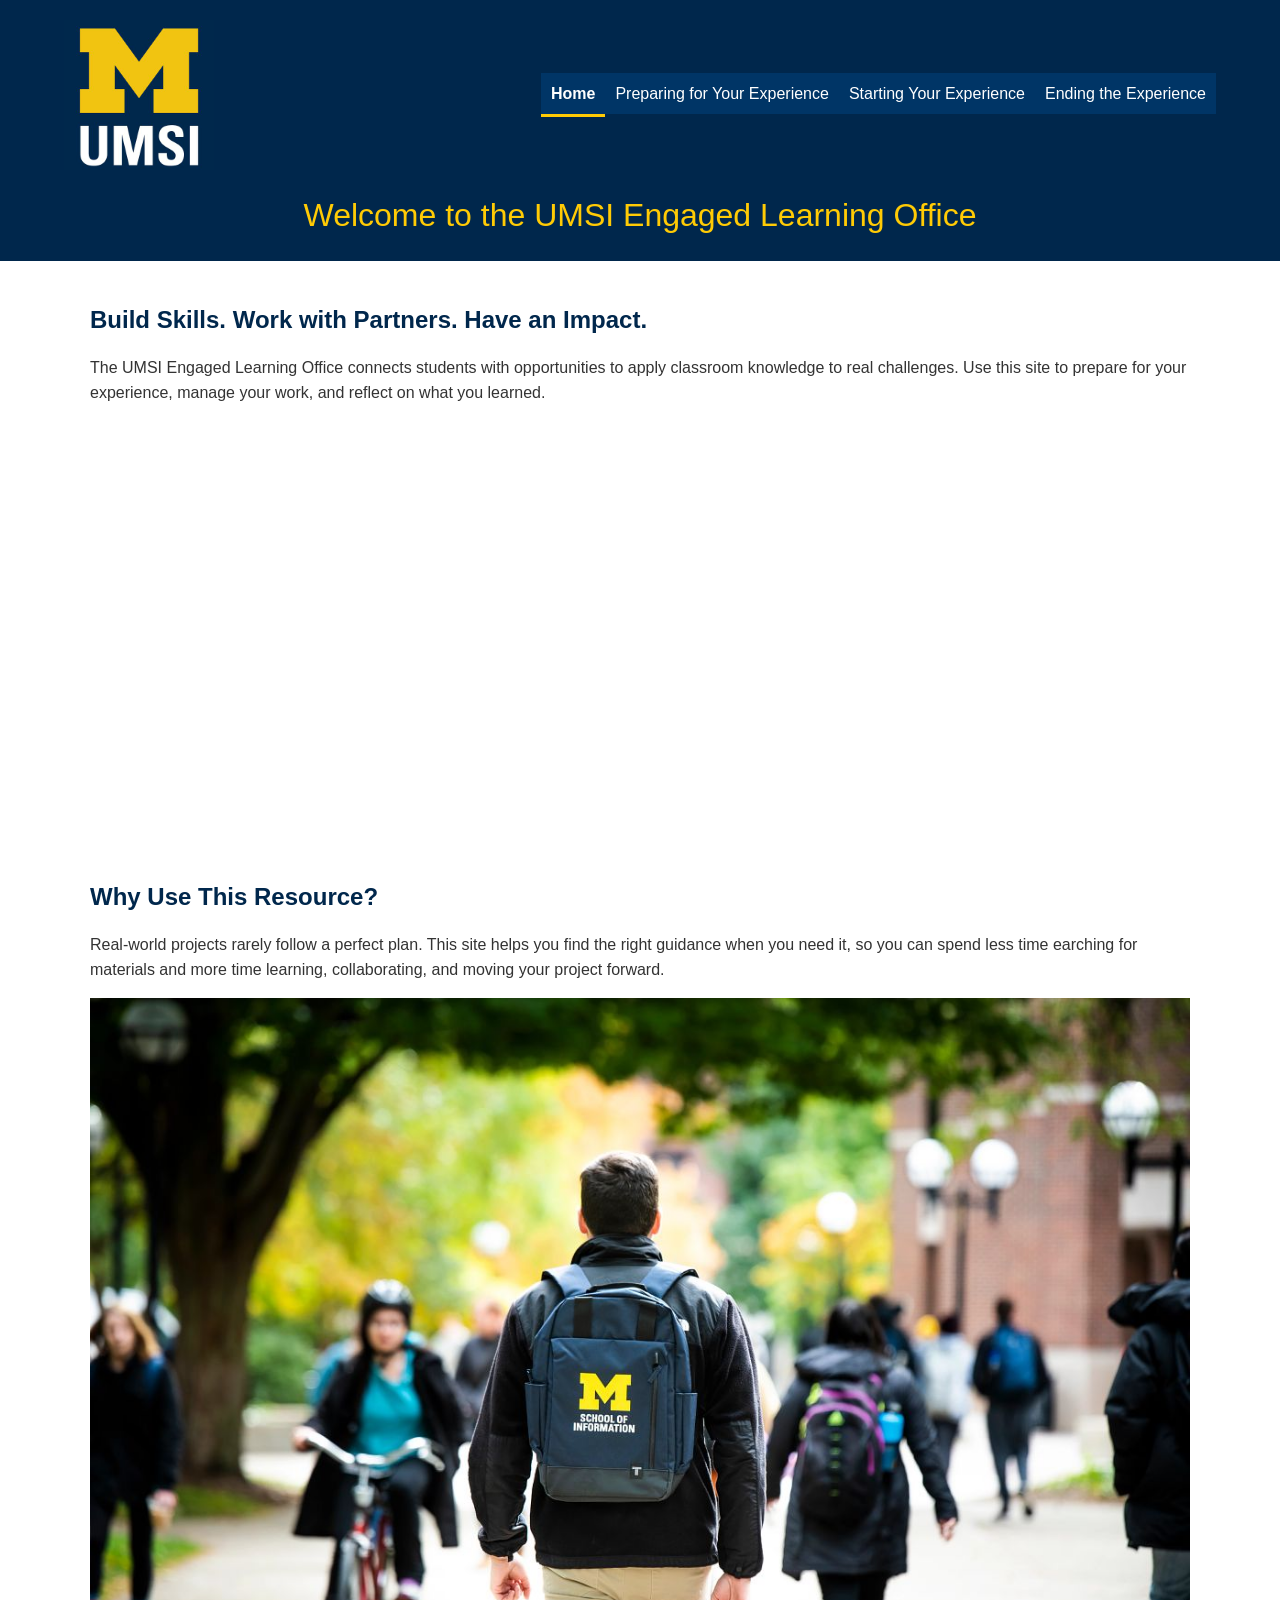
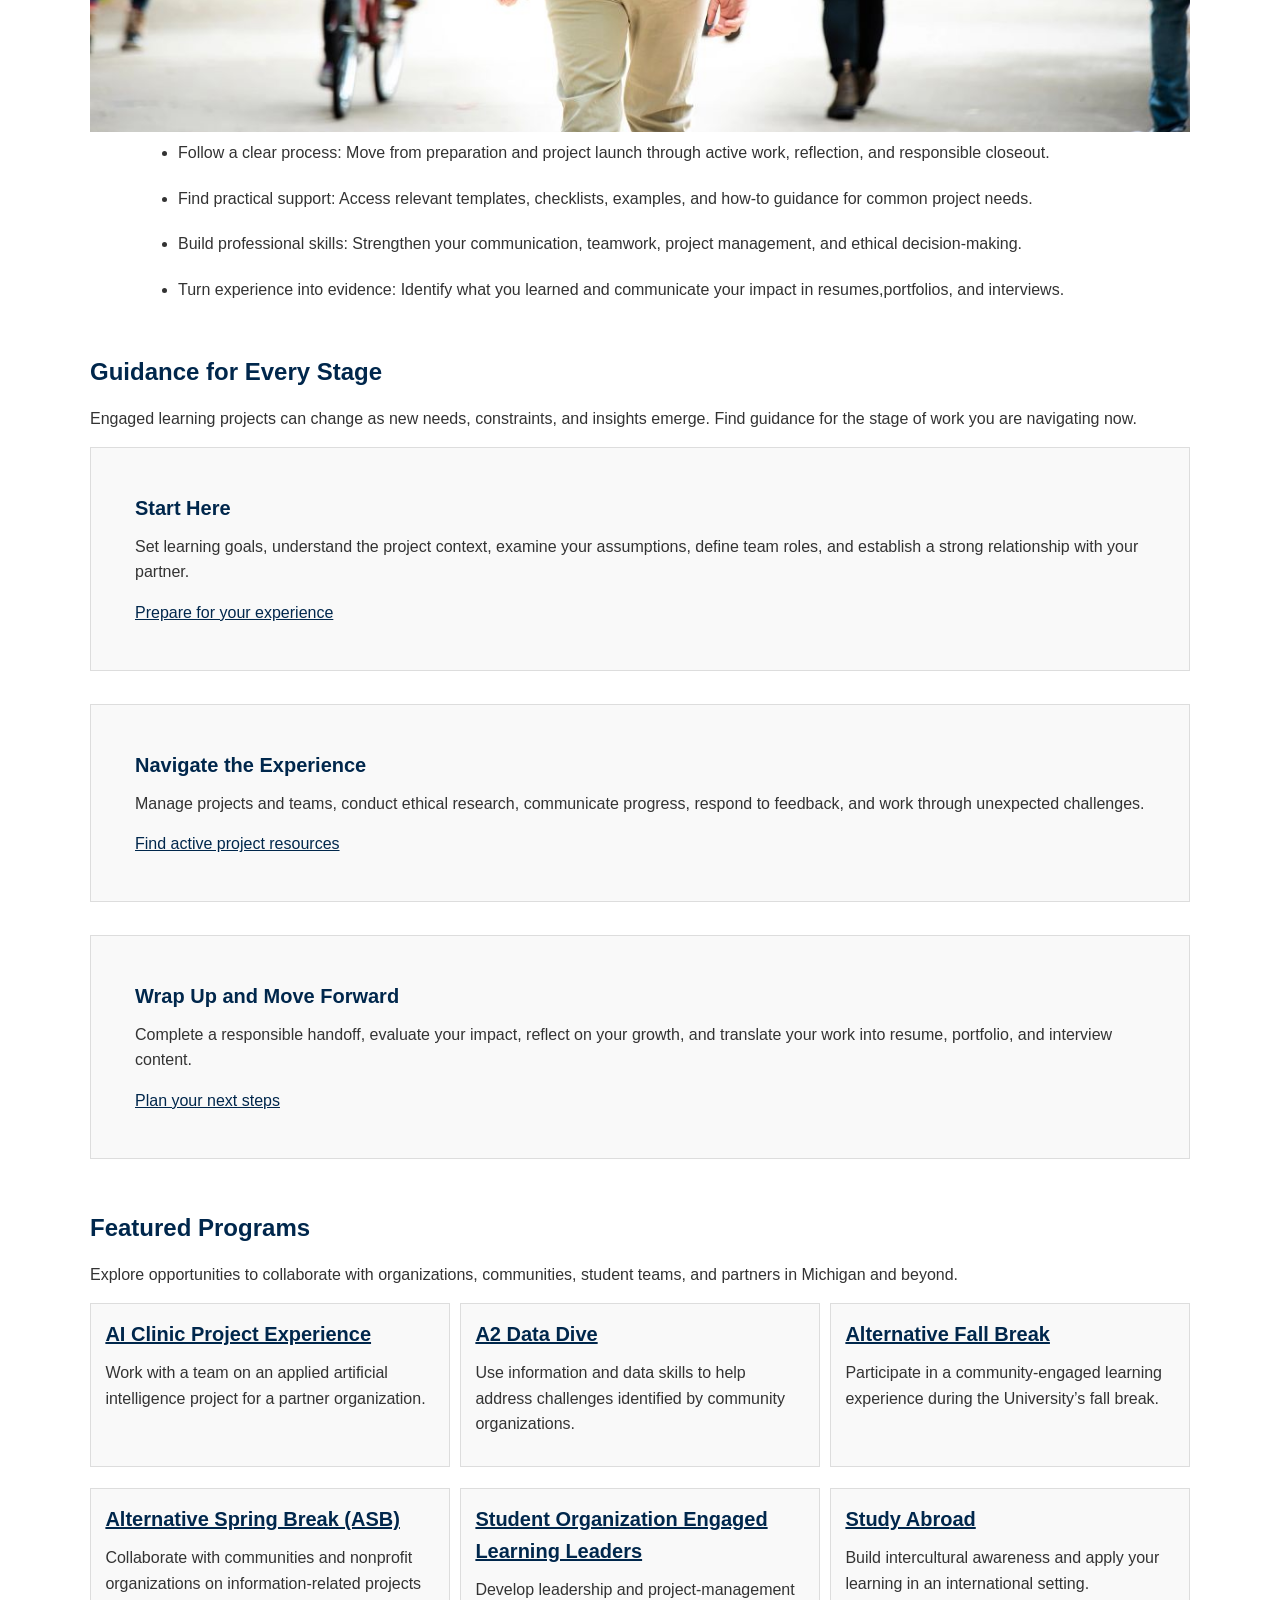
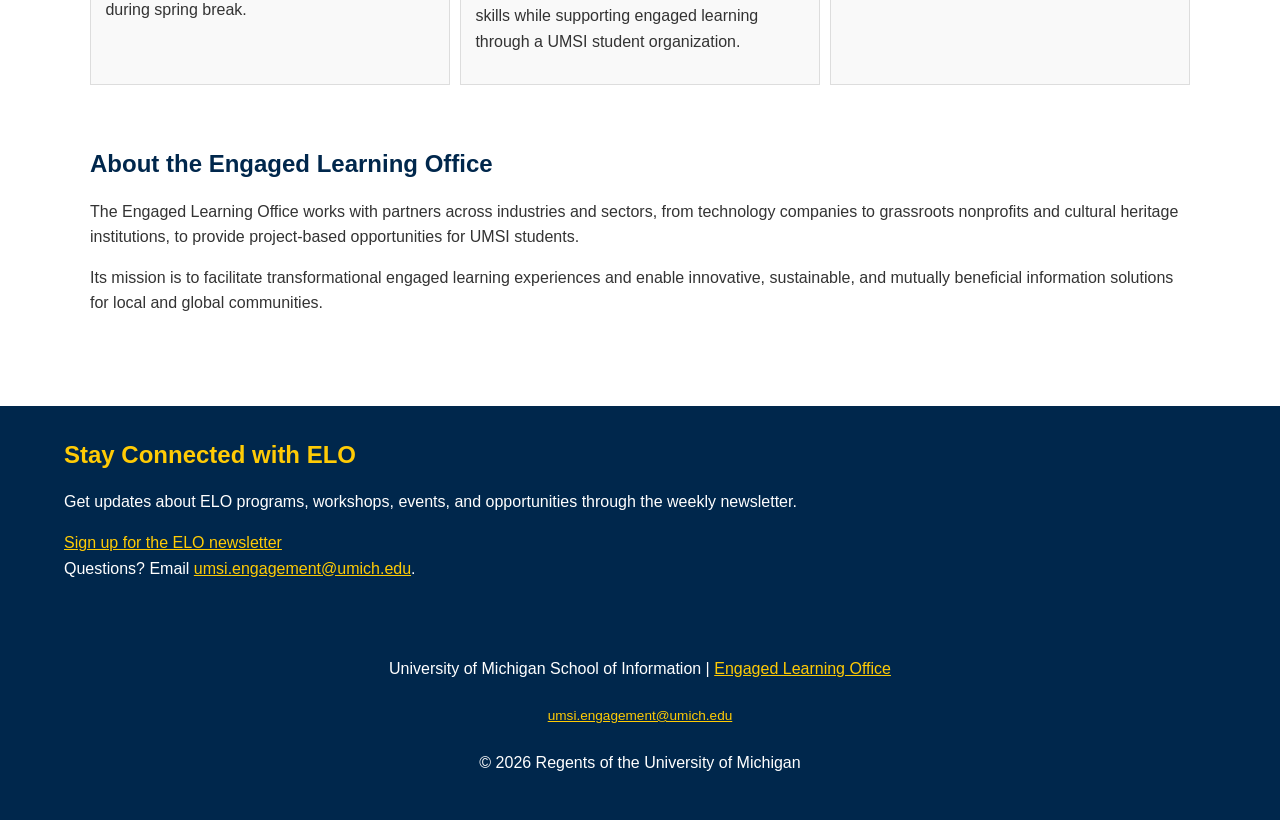
<file: index.html>
<!DOCTYPE html>
<html lang="en">
<head>
    <meta charset="UTF-8">
    <meta name="viewport" content="width=device-width, initial-scale=1.0">
    <title>Engaged Learning Resources | UMSI</title>
    <link rel="stylesheet" href="css/html5reset.css">
    <link rel="stylesheet" href="css/style.css">
</head>
<body>

    <header>
  <a href="#main" class="skip-link">Skip to Main Content</a>
        <img src="images/UMSI_signature_vertical_informal_solidblue.jpg" alt="UMSI Logo">
        <nav>
            <ul>
                <li><a href="index.html" class="current">Home</a></li>
                <li><a href="prep.html">Preparing for Your Experience</a></li>
                <li><a href="starting.html">Starting Your Experience</a></li>
                <li><a href="ending.html">Ending the Experience</a></li>
            </ul>
        </nav>
    <h1>Welcome to the UMSI Engaged Learning Office</h1>

    </header>
    <main id="main">
    <section>
      <h2>Build Skills. Work with Partners. Have an Impact.</h2>
      <p>
       The UMSI Engaged Learning Office connects students with opportunities to apply classroom knowledge to real challenges. Use this site to prepare for your experience, manage your work, and reflect on what you learned.
      </p>

      <div class="video-container">
        <iframe src="https://www.youtube.com/embed/81ZO9RfIJEQ?si=tBp82YWZMl1u7CVS" title="YouTube video player" allow="accelerometer; autoplay; clipboard-write; encrypted-media; gyroscope; picture-in-picture; web-share" referrerpolicy="strict-origin-when-cross-origin" allowfullscreen></iframe>
      </div>
         <!-- Note: this iframe might cause an Axe ARIA error - that's not on you that's on YouTube! -->
    </section>

<section>
    <h2>Why Use This Resource?</h2>

    <p>Real-world projects rarely follow a perfect plan. This site helps you find the right guidance when you need it, so you can spend less time earching for materials and more time learning, collaborating, and moving your project forward.
    </p>
        <img src="images/UMSI_CampusFall_UMSIBackpack_02.jpg" alt="A student wears a UMSI backpack in fall on the drag.">
    <ul>
        <li><strong>Follow a clear process:</strong> Move from preparation and project launch through active work, reflection, and responsible closeout.</li>
        <li><strong>Find practical support:</strong> Access relevant templates, checklists, examples, and how-to guidance for common project needs.</li>
        <li><strong>Build professional skills:</strong> Strengthen your communication, teamwork, project management, and ethical decision-making.</li>
        <li><strong>Turn experience into evidence:</strong> Identify what you learned and communicate your impact in resumes,portfolios, and interviews.</li>
    </ul>
</section>

 <section>
    <h2>Guidance for Every Stage</h2>
    <p>Engaged learning projects can change as new needs, constraints, and insights emerge. Find guidance for the stage of work you are navigating <strong>now.</strong></p>
    <article>
      <h3>Start Here</h3>
      <p>Set learning goals, understand the project context, examine your assumptions, define team roles, and establish a strong relationship with your partner.</p>
      <a href="prep.html">Prepare for your experience</a>
    </article>

    <article>
      <h3>Navigate the Experience</h3>
      <p>Manage projects and teams, conduct ethical research, communicate progress, respond to feedback, and work through unexpected challenges.</p>
      <a href="starting.html">Find active project resources</a>
    </article>

    <article>
      <h3>Wrap Up and Move Forward</h3>
      <p>Complete a responsible handoff, evaluate your impact, reflect on your growth, and translate your work into resume, portfolio, and interview content.</p>
      <a href="ending.html">Plan your next steps</a>
    </article>
  </section>

   <section>
    <h2>Featured Programs</h2>
    <p>Explore opportunities to collaborate with organizations, communities, student teams, and partners in Michigan and beyond.</p>
    <div class="programs-grid">
    <article>
    <h3><a href="https://mcompass.umich.edu/_portal/tds-program-brochure?programid=12810">AI Clinic Project Experience</a></h3>
    <p>Work with a team on an applied artificial intelligence project for a partner organization.</p>
    </article>

    <article>
    <h3><a href="https://mcompass.umich.edu/_portal/tds-program-brochure?programid=12556">A2 Data Dive</a></h3>
    <p>Use information and data skills to help address challenges identified by community organizations.</p>
    </article>

     <article>
      <h3><a href="https://mcompass.umich.edu/_portal/tds-program-brochure?programid=11297">Alternative Fall Break</a></h3>
      <p>Participate in a community-engaged learning experience during the University’s fall break.</p>
    </article>

    <article>
      <h3><a href="https://mcompass.umich.edu/_portal/tds-program-brochure?programid=10621">Alternative Spring Break (ASB)</a></h3>
       <p>Collaborate with communities and nonprofit organizations on information-related projects during spring break.</p>
    </article>

    <article>
      <h3><a href="https://mcompass.umich.edu/_portal/tds-program-brochure?programid=12294">Student Organization Engaged Learning Leaders</a></h3>
       <p>Develop leadership and project-management skills while supporting engaged learning through a UMSI student organization.</p>
    </article>

    <article>
      <h3><a href="https://www.si.umich.edu/student-life/study-abroad">Study Abroad</a></h3>
      <p>Build intercultural awareness and apply your learning in an international setting. </p>
    </article>
    </div>
   </section>
  <section>
    <h2>About the Engaged Learning Office</h2>
    <p>The Engaged Learning Office works with partners across industries and sectors, from technology companies to grassroots nonprofits and cultural heritage institutions, to provide project-based opportunities for UMSI students.</p>
    <p>Its mission is to facilitate transformational engaged learning experiences and enable innovative, sustainable, and mutually beneficial information solutions for local and global communities.</p>
  </section>
        <!-- Content taken & modified from UMGPT with the prompt, "Write me a webpage of intro content to help meet the following requirements - this is for the home page": and then pasted in the client objectives & project requirements"
        UMGPT. (2026). UMGPT ( GPT-5.6 Sol September 7th version) [Large language model]. -->
    </main>
  <aside>
    <h2>Stay Connected with ELO</h2>
    <p>Get updates about ELO programs, workshops, events, and opportunities through the weekly newsletter.</p>
    <div>
       <a href="https://umsi.info/elo-newsletter"> Sign up for the ELO newsletter</a>
    </div>
    <p>Questions? Email <a href="mailto:umsi.engagement@umich.edu">umsi.engagement@umich.edu</a>.</p>
  </aside>
    <footer>
        <p>University of Michigan School of Information | <a href="https://www.si.umich.edu/programs/engaged-learning/about-engaged-learning-office">Engaged Learning Office </a></p>
      <address>
        <a href="mailto:umsi.engagement@umich.edu">umsi.engagement@umich.edu</a>
      </address>
      <p>&copy; <span id="year"></span> Regents of the University of Michigan</p>
    </footer>
    <script>
        document.getElementById('year').textContent = new Date().getFullYear();
    </script>
</body>
</html>
</file>
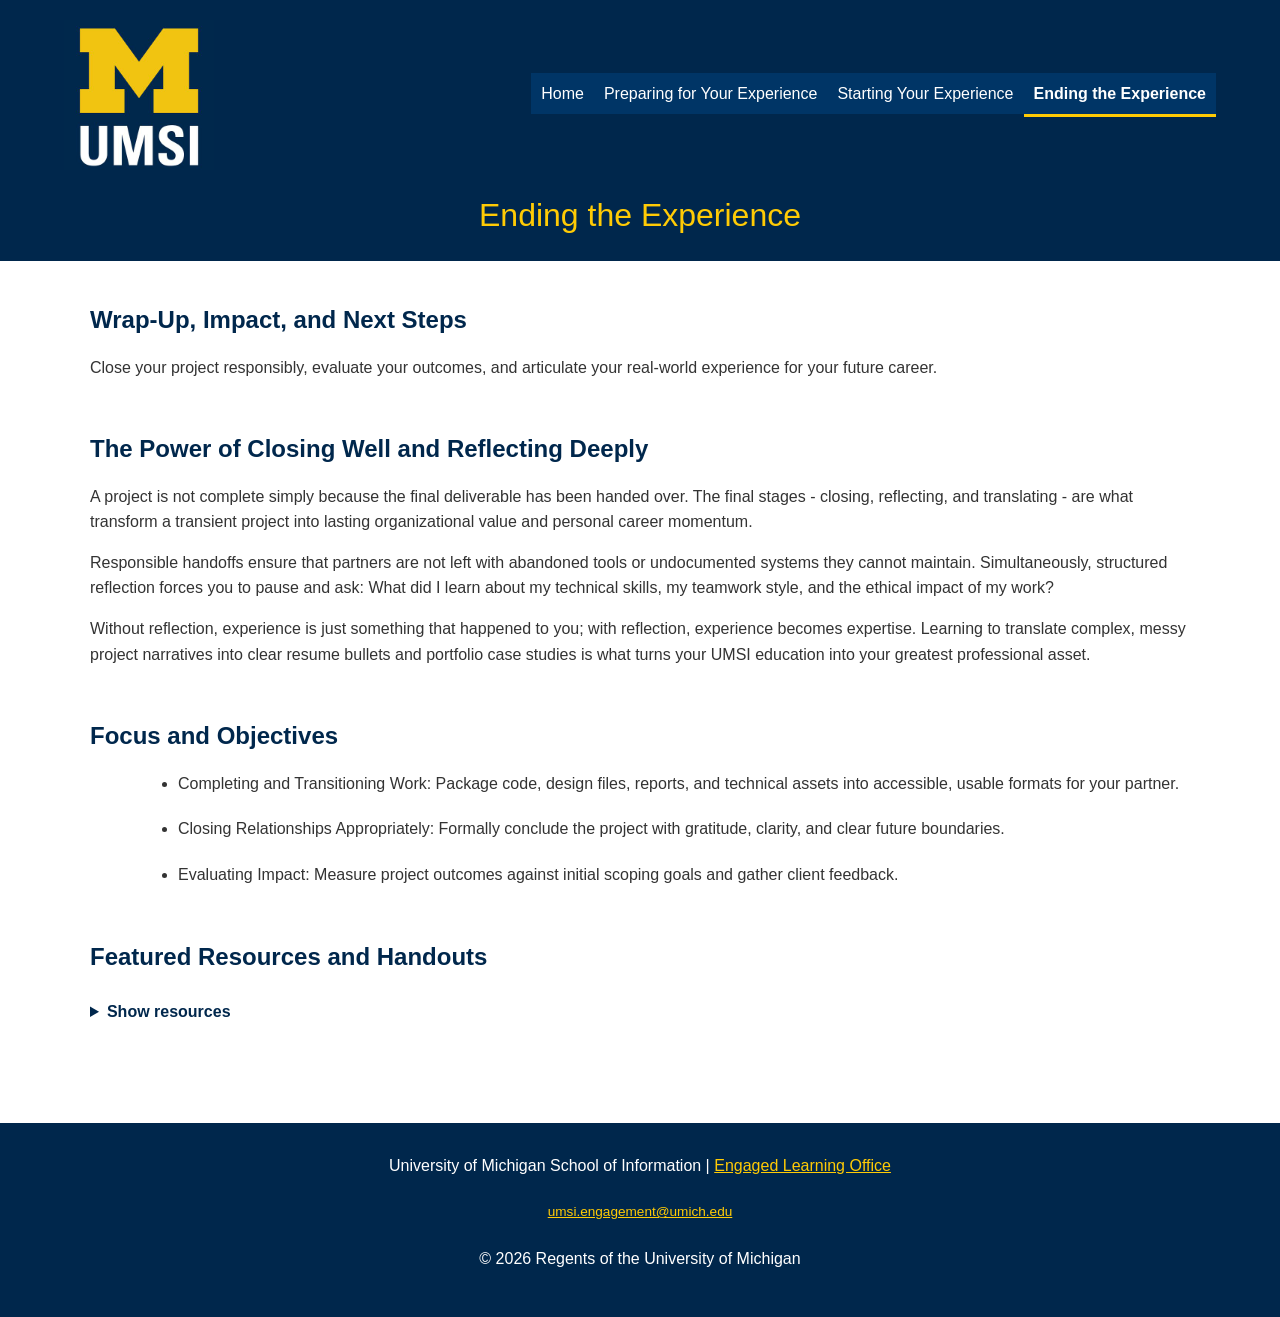
<file: ending.html>
<!DOCTYPE html>
<html lang="en">
<head>
    <meta charset="UTF-8">
    <meta name="viewport" content="width=device-width, initial-scale=1.0">
    <title>Ending the Experience | UMSI Engaged Learning</title>
    <link rel="stylesheet" href="css/html5reset.css">
    <link rel="stylesheet" href="css/style.css">
</head>
<body>

    <header>
        <a href="#main" class="skip-link">Skip to Main Content</a>
        <img src="images/UMSI_signature_vertical_informal_solidblue.jpg" alt="UMSI Logo">
        <nav>
            <ul>
                <li><a href="index.html">Home</a></li>
                <li><a href="prep.html">Preparing for Your Experience</a></li>
                <li><a href="starting.html">Starting Your Experience</a></li>
                <li><a href="ending.html" class="current">Ending the Experience</a></li>
            </ul>
        </nav>
    <h1>Ending the Experience</h1>
    </header>
    <main id="main">

<section>
    <h2>Wrap-Up, Impact, and Next Steps</h2>
    <p>Close your project responsibly, evaluate your outcomes, and articulate your real-world experience for your future career.</p>
</section>

  <section>
    <h2>The Power of Closing Well and Reflecting Deeply</h2>
    <p>A project is not complete simply because the final deliverable has been handed over. The final stages - closing, reflecting, and translating - are what transform a transient project into lasting organizational value and personal career momentum.</p>
    <p>Responsible handoffs ensure that partners are not left with abandoned tools or undocumented systems they cannot maintain. Simultaneously, structured reflection forces you to pause and ask: What did I learn about my technical skills, my teamwork style, and the ethical impact of my work?</p>
      <p>Without reflection, experience is just something that happened to you; with reflection, experience becomes expertise. Learning to translate complex, messy project narratives into clear resume bullets and portfolio case studies is what turns your UMSI education into your greatest professional asset.</p>
  </section>

    <section>
      <h2>Focus and Objectives</h2>
        <ul>
            <li><strong>Completing and Transitioning Work:</strong> Package code, design files, reports, and technical assets into accessible, usable formats for your partner.</li>
            <li><strong>Closing Relationships Appropriately:</strong> Formally conclude the project with gratitude, clarity, and clear future boundaries.</li>
            <li><strong>Evaluating Impact:</strong> Measure project outcomes against initial scoping goals and gather client feedback.</li>
        </ul>
    </section>

<section>
    <h2>Featured Resources and Handouts</h2>
    <details>
        <summary>Show resources</summary>
        <ul>
            <li><strong>Exiting a Community-Engaged Project Worksheet:</strong> Guided template for responsible project transition, asset delivery, and offboarding.</li>
            <li><a href="https://docs.google.com/document/d/1TrEDolwmOIlXgYgAP9VvlOGoYOwFfe6KxzZOgZSVYVw/edit?usp=drive_link">Project Scoping Handout and Terms (Final Review)</a>: Re-evaluate final deliverables against original project commitments.</li>
            <li><strong>Ginsberg Center Student-Client Partnership Toolkit (Closing Section):</strong> Best practices for respectful closure with community organizations.</li>
        </ul>
    </details>
</section>

    </main>
    <footer>
        <p>University of Michigan School of Information | <a href="https://www.si.umich.edu/programs/engaged-learning/about-engaged-learning-office">Engaged Learning Office </a></p>
      <address>
        <a href="mailto:umsi.engagement@umich.edu">umsi.engagement@umich.edu</a>
      </address>
      <p>&copy; <span id="year"></span> Regents of the University of Michigan</p>
    </footer>
    <script>
        document.getElementById('year').textContent = new Date().getFullYear();
    </script>
</body>
</html>
</file>
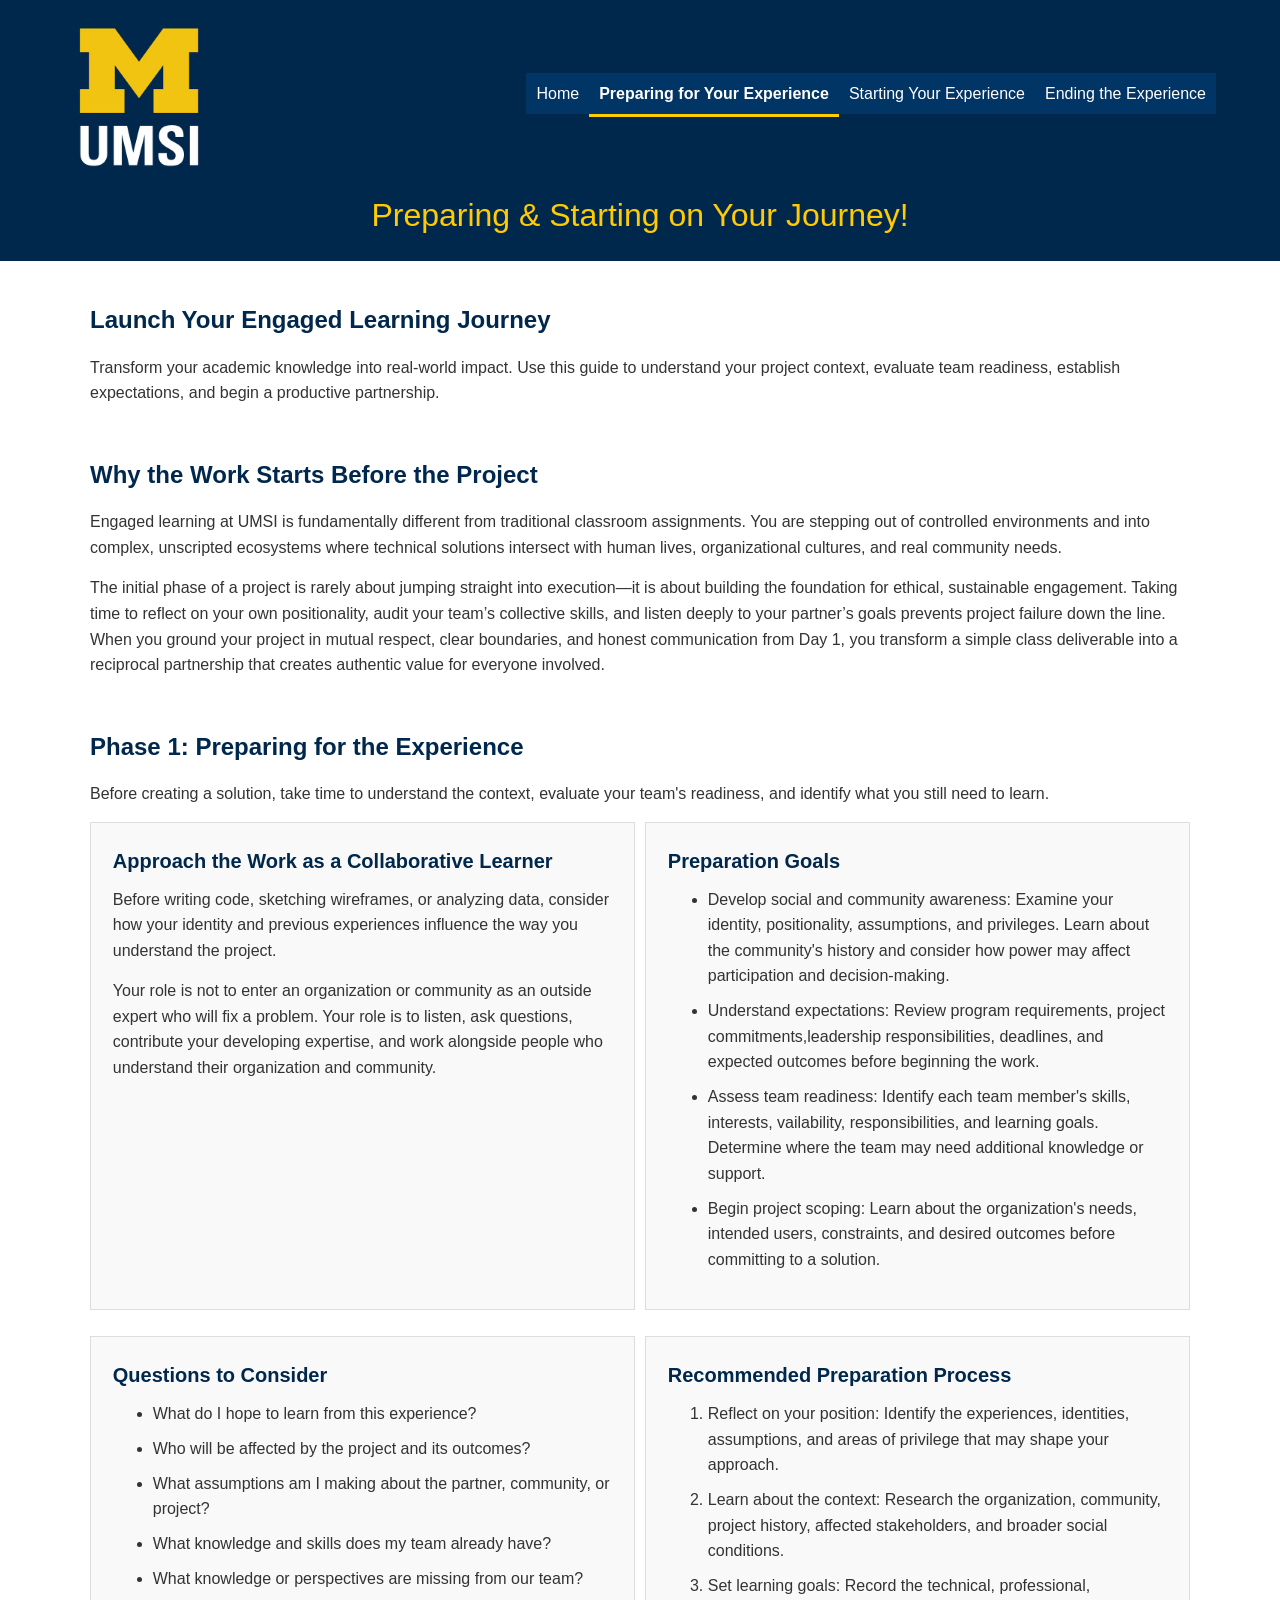
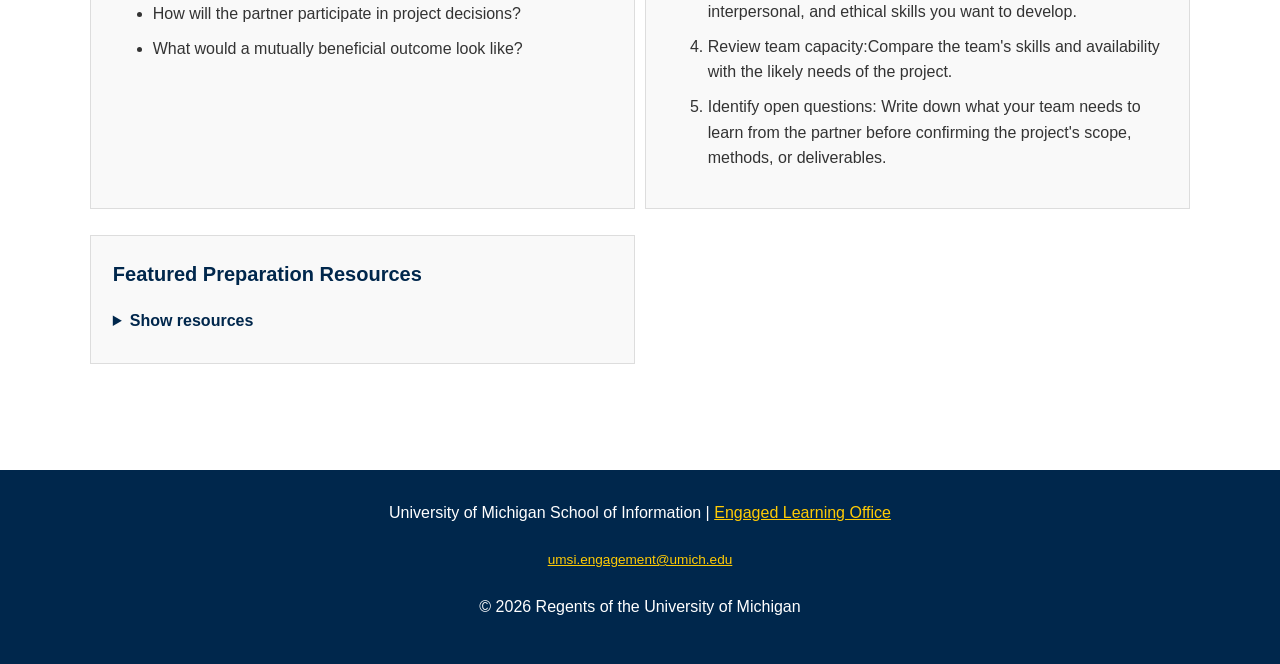
<file: prep.html>
<!DOCTYPE html>
<html lang="en">
<head>
    <meta charset="UTF-8">
    <meta name="viewport" content="width=device-width, initial-scale=1.0">
    <title>Preparing for Your Experience | UMSI Engaged Learning</title>
    <link rel="stylesheet" href="css/html5reset.css">
    <link rel="stylesheet" href="css/style.css">
</head>
<body>

    <header>

  <a href="#main" class="skip-link">Skip to Main Content</a>
        <img src="images/UMSI_signature_vertical_informal_solidblue.jpg" alt="UMSI Logo">
        <nav>
            <ul>
                <li><a href="index.html">Home</a></li>
                <li><a href="prep.html" class="current">Preparing for Your Experience</a></li>
                <li><a href="starting.html">Starting Your Experience</a></li>
                <li><a href="ending.html">Ending the Experience</a></li>
            </ul>
        </nav>
    <h1>Preparing & Starting on Your Journey!</h1>
  </header>
<main id="main">
  
<section>
  <h2>Launch Your Engaged Learning Journey</h2>
  <p>Transform your academic knowledge into real-world impact. Use this guide to understand your project context, evaluate team readiness, establish expectations, and begin a productive partnership.</p>
</section>

<section>
  <h2>Why the Work Starts Before the Project</h2>
  <p>Engaged learning at UMSI is fundamentally different from traditional classroom assignments. You are stepping out of controlled environments and into complex, unscripted ecosystems where technical solutions intersect with human lives, organizational cultures, and real community needs.</p>
  <p>The initial phase of a project is rarely about jumping straight into execution—it is about building the foundation for ethical, sustainable engagement. Taking time to reflect on your own positionality, audit your team’s collective skills, and listen deeply to your partner’s goals prevents project failure down the line. When you ground your project in mutual respect, clear boundaries, and honest communication from Day 1, you transform a simple class deliverable into a reciprocal partnership that creates authentic value for everyone involved.</p>


</section>

<section>
  <h2>Phase 1: Preparing for the Experience</h2>
  <p>Before creating a solution, take time to understand the context, evaluate your team's readiness, and identify what you still need to learn.</p>
  <div class="prep-grid">
  <article>
    <h3>Approach the Work as a Collaborative Learner</h3>
    <p>Before writing code, sketching wireframes, or analyzing data, consider how your identity and previous experiences influence the way you understand the project.</p>
    <p>Your role is not to enter an organization or community as an outside expert who will fix a problem. Your role is to listen, ask questions, contribute your developing expertise, and work alongside people who understand their organization and community.</p>
  </article>

  <article>
    <h3>Preparation Goals</h3>
    <ul>
      <li><strong>Develop social and community awareness:</strong> Examine your identity, positionality, assumptions, and privileges. Learn about the community's history and consider how power may affect participation and decision-making.
      </li>
      <li><strong>Understand expectations:</strong> Review program requirements, project commitments,leadership responsibilities, deadlines, and expected outcomes before beginning the work.</li>
      <li><strong>Assess team readiness:</strong> Identify each team member's skills, interests, vailability, responsibilities, and learning goals. Determine where the team may need additional knowledge or support.</li>
      <li><strong>Begin project scoping:</strong> Learn about the organization's needs, intended users, constraints, and desired outcomes before committing to a solution.
      </li>
    </ul>
  </article>

  <article>
    <h3>Questions to Consider</h3>
    <ul>
      <li>What do I hope to learn from this experience?</li>
      <li>Who will be affected by the project and its outcomes?</li>
      <li>What assumptions am I making about the partner, community, or project?</li>
      <li>What knowledge and skills does my team already have?</li>
      <li>What knowledge or perspectives are missing from our team?</li>
      <li>How will the partner participate in project decisions?</li>
      <li>What would a mutually beneficial outcome look like?</li>
    </ul>
  </article>

  <article>
    <h3>Recommended Preparation Process</h3>
    <ol>
      <li><strong>Reflect on your position:</strong> Identify the experiences, identities, assumptions, and areas of privilege that may shape your approach.</li>
      <li><strong>Learn about the context:</strong> Research the organization, community, project history, affected stakeholders, and broader social conditions.</li>
      <li><strong>Set learning goals:</strong> Record the technical, professional, interpersonal, and ethical skills you want to develop.</li>
      <li><strong>Review team capacity:</strong>Compare the team's skills and availability with the likely needs of the project. </li>
      <li><strong>Identify open questions:</strong> Write down what your team needs to learn from the partner before confirming the project's scope, methods, or deliverables.
      </li>
    </ol>
  </article>

  <article>
    <h3>Featured Preparation Resources</h3>
    <details>
      <summary>Show resources</summary>
      <ul>
        <li><a href="https://sites.lsa.umich.edu/equitable-teaching/social-identity-snapshot">Social Identity Snapshot</a>: Diagnostic tool to reflect on self-awareness and positionality before entering community contexts.</li>
        <li><a href="https://docs.google.com/document/d/1Qt9YeStVwDHjwJhOLAz42JSNQR2lFMurdUtxtdrGkuc/edit?tab=t.0#heading=h.ch0bvccjkrzn">"Check Yourself" Community Engagement Checklist</a>: Quick audit for personal assumptions and ethical readiness.</li>
        <li><a href="https://drive.google.com/file/d/1zc1RNlrDxV51-muOERdDTnINQcquJpOA/view?usp=sharing">IAP2 Spectrum of Public Participation</a>: Framework for understanding levels of community involvement and decision-making power.</li>
        <li><a href="https://docs.google.com/document/d/1TrEDolwmOIlXgYgAP9VvlOGoYOwFfe6KxzZOgZSVYVw/edit?usp=drive_link">Project Scoping Handout & Terms</a>: Guidance on translating partner needs into realistic project goals</li>
        <li><a href="https://docs.google.com/document/d/1AexsV_JeSd0kRUBbcifZpfBu6y6Zi8Y0iJScp1I3gkM/edit?usp=drive_link">Student Org Officer</a> & <a href="https://docs.google.com/document/u/0/d/1uwOOS0TrXWzcSShj8DUFpckWo0t1UNu_Q7WVbZnLhX0/edit">Project Manager</a> Guide: Roles, expectations, and commitments for student organization leaders.</li>
        <li><a href="https://docs.google.com/document/d/1U4lCNGyWKJ3C2i_VgFqAR45Z4zF1FehuthuqT-M2wdI/edit?usp=drive_link">Project Manager Commitment Form</a>: Formal agreement outlining responsibilities for student leads.</li>
        <li><a href="https://docs.google.com/document/d/1twc-7TYWmb_PNrOBiDI1NuJqJAuhluTICr22GRd_NLc/edit?usp=drive_link">Project Management Worksheet</a>: Guidance on clarifying the project scope and objectives, team roles, and timeline. This worksheet can be used by the project team and shared with the client.</li>
      </ul>
    </details>
  </article>
  </div>
</section>
<!-- Content taken & modified from UMGPT with the prompt, "for the same content write me some intro content and resources for a prep page using the ELO content below" - this was after I had asked for content for the home page. " UMGPT. (2026). UMGPT ( GPT-5.6 Sol September 7th version) [Large language model]. -->
</main>
<footer>
        <p>University of Michigan School of Information | <a href="https://www.si.umich.edu/programs/engaged-learning/about-engaged-learning-office">Engaged Learning Office </a></p>
      <address>
        <a href="mailto:umsi.engagement@umich.edu">umsi.engagement@umich.edu</a>
      </address>
      <p>&copy; <span id="year"></span> Regents of the University of Michigan</p>
    </footer>
    <script>
        document.getElementById('year').textContent = new Date().getFullYear();
    </script>
    
</body>

</html>
</file>
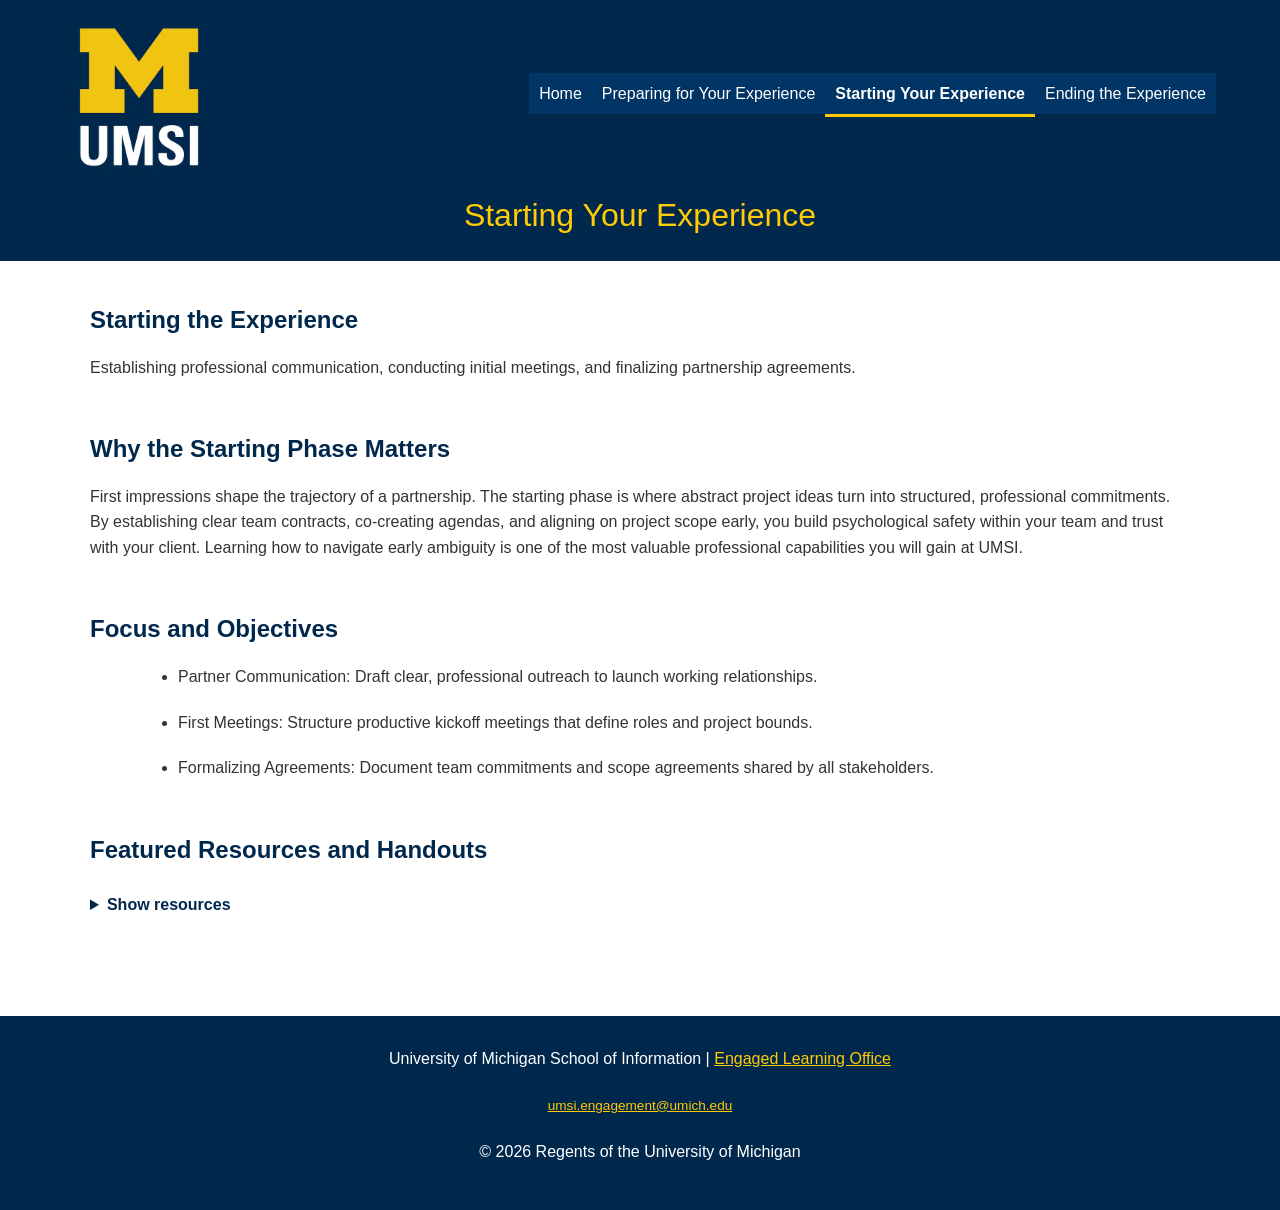
<file: starting.html>
<!DOCTYPE html>
<html lang="en">
<head>
    <meta charset="UTF-8">
    <meta name="viewport" content="width=device-width, initial-scale=1.0">
    <title>Starting Your Experience | UMSI Engaged Learning</title>
    <link rel="stylesheet" href="css/html5reset.css">
    <link rel="stylesheet" href="css/style.css">
</head>
<body>

    <header>
        <a href="#main" class="skip-link">Skip to Main Content</a>
        <img src="images/UMSI_signature_vertical_informal_solidblue.jpg" alt="UMSI Logo">
        <nav>
            <ul>
                <li><a href="index.html">Home</a></li>
                <li><a href="prep.html">Preparing for Your Experience</a></li>
                <li><a href="starting.html" class="current">Starting Your Experience</a></li>
                <li><a href="ending.html">Ending the Experience</a></li>
            </ul>
        </nav>
    <h1>Starting Your Experience</h1>
    </header>
    <main id="main">

    <section>
      <h2>Starting the Experience</h2>
      <p>Establishing professional communication, conducting initial meetings, and finalizing partnership agreements.</p>
    </section>

<section>
    <h2>Why the Starting Phase Matters</h2>
    <p>First impressions shape the trajectory of a partnership. The starting phase is where abstract project ideas turn into structured, professional commitments. By establishing clear team contracts, co-creating agendas, and aligning on project scope early, you build psychological safety within your team and trust with your client. Learning how to navigate early ambiguity is one of the most valuable professional capabilities you will gain at UMSI.</p>
</section>

    <section>
      <h2>Focus and Objectives</h2>
        <ul>
            <li><strong>Partner Communication:</strong> Draft clear, professional outreach to launch working relationships.</li>
            <li><strong>First Meetings:</strong> Structure productive kickoff meetings that define roles and project bounds.</li>
            <li><strong>Formalizing Agreements:</strong> Document team commitments and scope agreements shared by all stakeholders.</li>
        </ul>
    </section>

<section>
    <h2>Featured Resources and Handouts</h2>
    <details>
        <summary>Show resources</summary>
        <ul>
            <li><strong>Initial Client Email Examples:</strong> Plug-and-play email templates for first contact with clients and partners.</li>
            <li><strong>Initial Client Meeting Sample Agenda:</strong> Step-by-step structure for running a professional kickoff call.</li>
            <li><strong>Ginsberg Center Student-Client Partnership Toolkit:</strong> Principles for building reciprocal, respectful community relationships.</li>
            <li><strong>Student-Client Partnership Guide:</strong> Standard guidelines for managing expectations and deliverables.</li>
            <li><strong>Student Org-ELO Partnership Agreement Template:</strong> Formal contract establishing roles between student teams and ELO.</li>
            <li><strong>SO-ELL Schedule:</strong> Overview of key milestones, deadlines, and submission dates.</li>
        </ul>
    </details>
</section>

    </main>
    <footer>
        <p>University of Michigan School of Information | <a href="https://www.si.umich.edu/programs/engaged-learning/about-engaged-learning-office">Engaged Learning Office </a></p>
      <address>
        <a href="mailto:umsi.engagement@umich.edu">umsi.engagement@umich.edu</a>
      </address>
      <p>&copy; <span id="year"></span> Regents of the University of Michigan</p>
    </footer>
    <script>
        document.getElementById('year').textContent = new Date().getFullYear();
    </script>
</body>
</html>
</file>
<file: css/style.css>
/* Skip to main styling based on W3Schools Skip to Main tutorial
   https://www.w3schools.com/accessibility/accessibility_skip_links.php */
.skip-link {
    position: absolute;
    top: -1000px;
    background: #FFCB05;
    color: #00274C;
    padding: 8px 16px;
    font-weight: bold;
}

.skip-link:focus {
    top: 0;
    left: 0;
}

body {
    font-family: Arial, Helvetica, sans-serif;
    line-height: 1.6;
    color: #333;
    background-color: #fff;
}

/* Header and Nav */
header {
    background-color: #00274C;
    color: #fff;
    padding: 5% 5% 3%;
    text-align: center;
}

header img {
    width: 45%;
    max-width: 160px;
    margin-bottom: 4%;
}

nav ul {
    list-style: none;
    padding: 0;
    margin: 0;
}

nav li {
    list-style: none;
    margin-bottom: 2px;
}

nav a {
    display: block;
    padding: 8px 10px;
    color: #fff;
    text-decoration: none;
    background-color: #003566;
    font-size: 1rem;
}

nav a:hover {
    background-color: #1a5f9a;
}

nav a:focus {
    outline: 2px solid #FFCB05;
}

.current {
    font-weight: bold;
    border-bottom: 3px solid #FFCB05;
}

header h1 {
    font-size: 1.5rem;
    margin-top: 4%;
    color: #FFCB05;
}

/* Main Content */
main {
    padding: 5%;
}

section {
    margin-bottom: 8%;
}

h2 {
    font-size: 1.25rem;
    color: #00274C;
    margin-bottom: 3%;
    font-weight: bold;
}

h3 {
    font-size: 1.1rem;
    color: #00274C;
    margin-bottom: 2%;
    font-weight: bold;
}

p {
    margin-bottom: 3%;
    font-size: 1rem;
}

a {
    color: #00274C;
}

a:focus {
    outline: 2px solid #FFCB05;
}

ul, ol {
    padding-left: 8%;
    margin-bottom: 3%;
}

li {
    margin-bottom: 2%;
    font-size: 1rem;
    list-style: disc;
}

ol li {
    list-style: decimal;
}

img {
    max-width: 100%;
    height: auto;
}

.video-container iframe {
    width: 100%;
    height: 200px;
    border: 0;
}

article {
    background-color: #f9f9f9;
    border: 1px solid #ddd;
    padding: 4%;
    margin-bottom: 3%;
}

/* Grid layouts */
.programs-grid {
    display: grid;
    grid-template-columns: 1fr 1fr;
    gap: 10px;
}

.prep-grid {
    display: grid;
    grid-template-columns: 1fr 1fr;
    gap: 10px;
}

aside {
    background-color: #00274C;
    color: #fff;
    padding: 5%;
    margin-bottom: 5%;
}

aside a {
    color: #FFCB05;
}

aside h2 {
    color: #FFCB05;
}

/* Footer */
footer {
    background-color: #00274C;
    color: #fff;
    padding: 5%;
    text-align: center;
    font-size: 0.85rem;
}

footer a {
    color: #FFCB05;
}

footer address {
    font-style: normal;
    margin: 2% 0;
}

details summary {
    cursor: pointer;
    font-weight: bold;
    color: #00274C;
    padding: 8px 0;
}

details summary:hover {
    color: #1a5f9a;
}

details summary:focus {
    outline: 2px solid #FFCB05;
}

.error-code {
    font-size: 4rem;
    color: #00274C;
    font-weight: bold;
    margin-bottom: 3%;
}

@media (min-width: 768px) {

    header {
        display: flex;
        flex-wrap: wrap;
        align-items: center;
        text-align: left;
        padding: 20px 5%;
    }

    header img {
        width: auto;
        max-width: 150px;
        margin-bottom: 0;
        margin-right: 30px;
    }

    nav {
        flex: 1;
    }

    nav ul {
        display: flex;
        flex-wrap: wrap;
        justify-content: flex-end;
    }

    nav li {
        margin-bottom: 0;
    }

    header h1 {
        width: 100%;
        font-size: 2rem;
        margin-top: 20px;
        text-align: center;
    }

    main {
        max-width: 1100px;
        margin: 0 auto;
        padding: 40px 5%;
    }

    section {
        margin-bottom: 50px;
    }

    h2 {
        font-size: 1.5rem;
        margin-bottom: 15px;
    }

    h3 {
        font-size: 1.25rem;
        margin-bottom: 10px;
    }

    p {
        margin-bottom: 15px;
    }

    .video-container iframe {
        height: 400px;
    }

    .programs-grid {
        grid-template-columns: 1fr 1fr 1fr;
    }

    aside {
        padding: 30px 5%;
        margin-bottom: 0;
    }

    footer {
        padding: 30px 5%;
    }
}

@media (prefers-reduced-motion: reduce) {
    .video-container iframe {
        display: none;
    }
}
</file>
